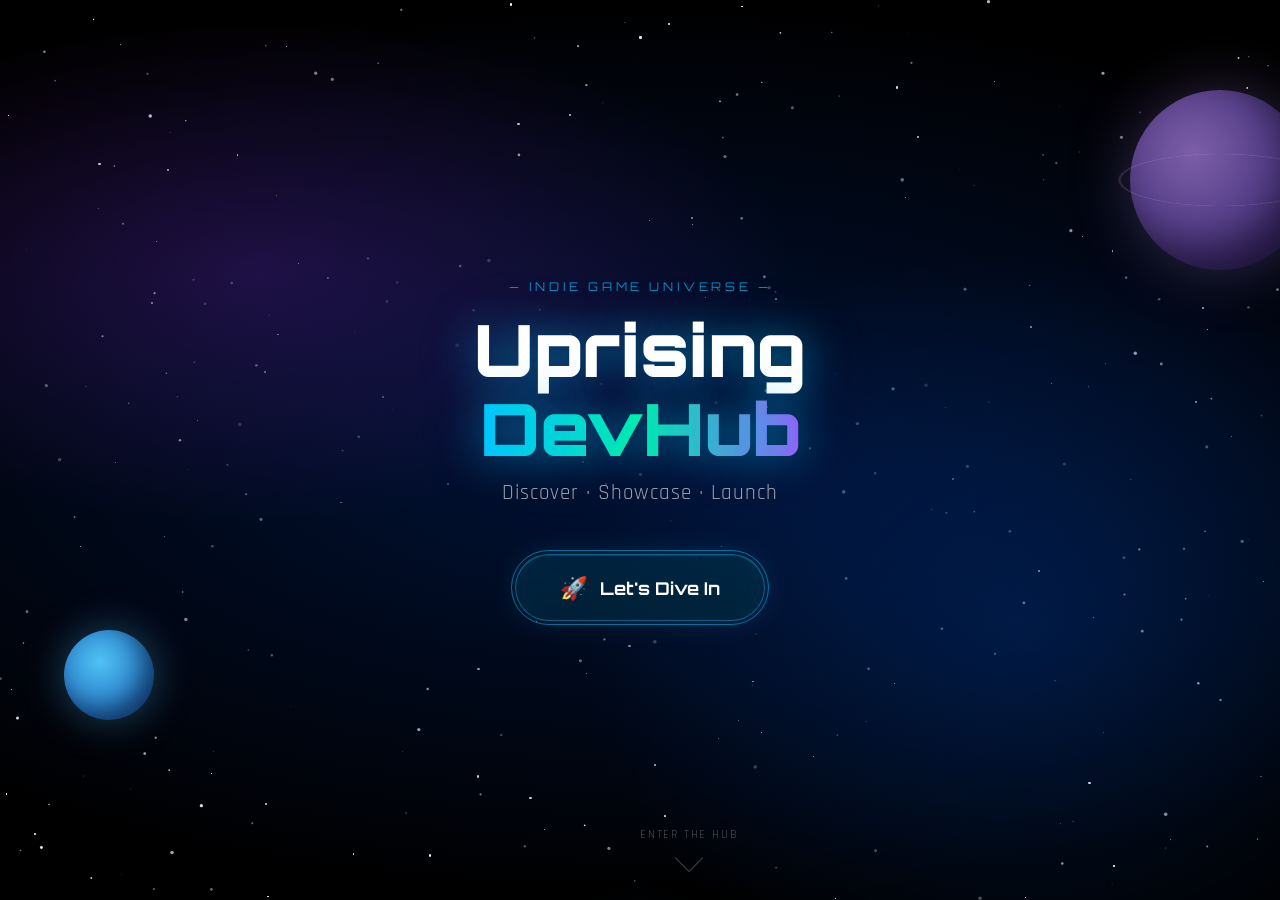
<file: index.html>
<!doctype html>
<html lang="en">
<head>
  <meta charset="utf-8"/>
  <!-- SEO + Social Preview -->
  <meta name="description" content="Uprising DevHub — Discover, showcase and launch indie games from developers across the galaxy.">
  <meta name="keywords" content="indie games, game showcase, game developer, upload games, indie dev hub">
  <meta name="author" content="Uprising DevHub">
  <meta name="theme-color" content="#00D4FF">

  <!-- Open Graph (Facebook, WhatsApp, Discord, Google) -->
  <meta property="og:type" content="website">
  <meta property="og:title" content="Uprising DevHub — Indie Game Universe">
  <meta property="og:description" content="Discover, showcase and launch indie games from developers across the galaxy.">
  <meta property="og:image" content="https://uprising-dev-hub-remastered.vercel.app/og-image.jpg">
  <meta property="og:image:width" content="1200">
  <meta property="og:image:height" content="630">
  <meta property="og:url" content="https://uprising-dev-hub-remastered.vercel.app">
  <meta property="og:site_name" content="Uprising DevHub">

  <!-- Twitter Card -->
  <meta name="twitter:card" content="summary_large_image">
  <meta name="twitter:title" content="Uprising DevHub — Indie Game Universe">
  <meta name="twitter:description" content="Discover, showcase and launch indie games from developers across the galaxy.">
  <meta name="twitter:image" content="https://uprising-dev-hub-remastered.vercel.app/og-image.jpg">
  <meta name="viewport" content="width=device-width,initial-scale=1"/>
  <title>Uprising DevHub</title>
  <!-- Favicon -->
  <link rel="icon" type="image/x-icon" href="favicon.ico">
  <link rel="apple-touch-icon" sizes="512x512" href="favicon-512.png">
  <link rel="icon" type="image/png" sizes="192x192" href="favicon-192.png">
  <link rel="preconnect" href="https://fonts.googleapis.com">
  <link href="https://fonts.googleapis.com/css2?family=Orbitron:wght@400;700;900&family=Rajdhani:wght@300;400;600&display=swap" rel="stylesheet">
  <style>
    *{box-sizing:border-box;margin:0;padding:0}
    html,body{width:100%;height:100%;overflow:hidden;background:#000;font-family:'Rajdhani',sans-serif}

    /* ── Stars ── */
    #stars{position:fixed;inset:0;z-index:0}
    .star{position:absolute;border-radius:50%;background:#fff;animation:twinkle var(--d,3s) infinite alternate}
    @keyframes twinkle{from{opacity:var(--min,0.2)}to{opacity:var(--max,1)}}

    /* ── Nebula bg ── */
    #nebula{position:fixed;inset:0;z-index:1;
      background:
        radial-gradient(ellipse 60% 40% at 20% 30%, rgba(120,40,200,0.25) 0%, transparent 70%),
        radial-gradient(ellipse 50% 60% at 80% 70%, rgba(0,100,255,0.2) 0%, transparent 70%),
        radial-gradient(ellipse 80% 50% at 50% 50%, rgba(0,20,60,0.9) 0%, transparent 100%);
    }

    /* ── Planets ── */
    .planet{position:fixed;border-radius:50%;z-index:2;animation:float var(--ft,8s) ease-in-out infinite alternate}
    @keyframes float{0%{transform:translateY(0) rotate(0deg)}100%{transform:translateY(-18px) rotate(5deg)}}
    #planet1{width:180px;height:180px;right:-30px;top:10%;
      background:radial-gradient(circle at 35% 35%, #7b5ea7, #2d1b69);
      box-shadow:0 0 60px rgba(123,94,167,0.4), inset -20px -20px 40px rgba(0,0,0,0.5);
      --ft:10s}
    #planet1::after{content:'';position:absolute;inset:-12px;border-radius:50%;border:3px solid rgba(200,160,255,0.15);transform:rotateX(75deg)}
    #planet2{width:90px;height:90px;left:5%;bottom:20%;
      background:radial-gradient(circle at 40% 35%, #4fc3f7, #0d47a1);
      box-shadow:0 0 40px rgba(79,195,247,0.35), inset -10px -10px 20px rgba(0,0,0,0.4);
      --ft:13s}

    /* ── Main content ── */
    #landing{position:fixed;inset:0;z-index:10;display:flex;flex-direction:column;align-items:center;justify-content:center;text-align:center;padding:20px}

    .logo-badge{font-family:'Orbitron',sans-serif;font-size:0.75rem;letter-spacing:0.3em;color:rgba(0,198,255,0.7);text-transform:uppercase;margin-bottom:16px;animation:fadeUp 1s ease 0.2s both}

    h1{font-family:'Orbitron',sans-serif;font-size:clamp(2.2rem,6vw,4.5rem);font-weight:900;color:#fff;line-height:1.1;margin-bottom:12px;animation:fadeUp 1s ease 0.4s both;
      text-shadow:0 0 40px rgba(0,198,255,0.5), 0 0 80px rgba(0,198,255,0.2)}
    h1 span{
      background:linear-gradient(90deg,#00C6FF,#00F5A0,#a855f7);
      -webkit-background-clip:text;-webkit-text-fill-color:transparent;background-clip:text}

    .tagline{font-size:clamp(1rem,2.5vw,1.3rem);color:rgba(255,255,255,0.6);margin-bottom:48px;letter-spacing:0.05em;animation:fadeUp 1s ease 0.6s both}

    /* ── Dive In Button ── */
    #diveBtn{
      position:relative;
      font-family:'Orbitron',sans-serif;font-size:1.1rem;font-weight:700;
      color:#fff;background:transparent;border:0;cursor:pointer;
      padding:0;animation:fadeUp 1s ease 0.8s both;
      outline:none;
    }
    .btn-ring{
      position:relative;display:flex;align-items:center;justify-content:center;gap:12px;
      padding:18px 44px;border-radius:60px;
      background:linear-gradient(135deg,rgba(0,198,255,0.12),rgba(0,245,160,0.08));
      border:1px solid rgba(0,198,255,0.4);
      backdrop-filter:blur(10px);
      box-shadow:0 0 30px rgba(0,198,255,0.15), inset 0 1px 0 rgba(255,255,255,0.1);
      transition:all 0.3s ease;
    }
    #diveBtn:hover .btn-ring{
      background:linear-gradient(135deg,rgba(0,198,255,0.22),rgba(0,245,160,0.15));
      border-color:rgba(0,198,255,0.7);
      box-shadow:0 0 50px rgba(0,198,255,0.3), 0 0 100px rgba(0,198,255,0.1), inset 0 1px 0 rgba(255,255,255,0.15);
      transform:scale(1.04);
    }
    .btn-icon{font-size:1.4rem;transition:transform 0.3s ease}
    #diveBtn:hover .btn-icon{transform:rotate(45deg) scale(1.2)}
    .btn-pulse{
      position:absolute;inset:-4px;border-radius:64px;
      border:1px solid rgba(0,198,255,0.3);
      animation:pulse-ring 2s ease infinite;
    }
    .btn-pulse2{animation-delay:1s}
    @keyframes pulse-ring{0%{transform:scale(1);opacity:0.6}100%{transform:scale(1.15);opacity:0}}

    @keyframes fadeUp{from{opacity:0;transform:translateY(28px)}to{opacity:1;transform:translateY(0)}}

    /* ── Scroll hint ── */
    .scroll-hint{position:fixed;bottom:32px;left:50%;transform:translateX(-50%);z-index:10;display:flex;flex-direction:column;align-items:center;gap:6px;color:rgba(255,255,255,0.3);font-size:0.75rem;letter-spacing:0.15em;text-transform:uppercase;animation:fadeUp 1s ease 1.2s both}
    .scroll-chevron{width:20px;height:20px;border-right:1px solid rgba(255,255,255,0.25);border-bottom:1px solid rgba(255,255,255,0.25);transform:rotate(45deg);animation:bounce 1.5s ease infinite}
    @keyframes bounce{0%,100%{transform:rotate(45deg) translateY(0)}50%{transform:rotate(45deg) translateY(5px)}}

    /* ── LAUNCH SEQUENCE ── */
    #launchOverlay{
      position:fixed;inset:0;z-index:100;
      pointer-events:none;
      opacity:0;
    }

    /* rocket */
    #rocket{
      position:fixed;z-index:110;
      left:50%;bottom:-120px;
      transform:translateX(-50%);
      width:60px;
      transition:none;
      filter:drop-shadow(0 0 20px rgba(0,198,255,0.8));
    }

    /* flame */
    #flame{
      position:fixed;z-index:109;
      left:50%;bottom:-180px;
      transform:translateX(-50%);
      width:28px;
      opacity:0;
    }

    /* space station */
    #spaceStation{
      position:fixed;inset:0;z-index:200;
      display:flex;align-items:center;justify-content:center;
      opacity:0;pointer-events:none;
      background:radial-gradient(ellipse at center, rgba(0,20,50,0.95) 0%, #000 100%);
    }
    #stationArt{
      font-size:120px;
      animation:stationSpin 20s linear infinite;
      filter:drop-shadow(0 0 40px rgba(0,198,255,0.6));
    }
    @keyframes stationSpin{from{transform:rotate(0deg)}to{transform:rotate(360deg)}}
    #stationRing{
      position:absolute;width:300px;height:300px;border-radius:50%;
      border:2px solid rgba(0,198,255,0.3);
      animation:ringPulse 2s ease infinite;
    }
    @keyframes ringPulse{0%,100%{box-shadow:0 0 20px rgba(0,198,255,0.2)}50%{box-shadow:0 0 60px rgba(0,198,255,0.5)}}
    #dockText{
      position:absolute;bottom:80px;
      font-family:'Orbitron',sans-serif;color:rgba(0,198,255,0.8);
      font-size:0.9rem;letter-spacing:0.2em;
      opacity:0;animation:none;
    }

    /* transition wipe */
    #wipe{
      position:fixed;inset:0;z-index:300;
      background:linear-gradient(135deg,#000 0%,#001030 50%,#000520 100%);
      transform:translateY(100%);
    }
  </style>
</head>
<body>

<canvas id="stars"></canvas>
<div id="nebula"></div>
<div class="planet" id="planet1"></div>
<div class="planet" id="planet2"></div>

<div id="landing">
  <div class="logo-badge">— Indie Game Universe —</div>
  <h1>Uprising<br><span>DevHub</span></h1>
  <p class="tagline">Discover · Showcase · Launch</p>

  <button id="diveBtn" onclick="beginLaunch()">
    <div class="btn-pulse"></div>
    <div class="btn-pulse btn-pulse2"></div>
    <div class="btn-ring">
      <span class="btn-icon">🚀</span>
      <span>Let's Dive In</span>
    </div>
  </button>
</div>

<div class="scroll-hint">
  <span>Enter the hub</span>
  <div class="scroll-chevron"></div>
</div>

<!-- Rocket SVG -->
<svg id="rocket" viewBox="0 0 60 100" fill="none" xmlns="http://www.w3.org/2000/svg">
  <path d="M30 5 C20 20 15 45 15 60 L30 68 L45 60 C45 45 40 20 30 5Z" fill="url(#rg1)"/>
  <path d="M15 60 L5 80 L20 72Z" fill="#00C6FF" opacity="0.8"/>
  <path d="M45 60 L55 80 L40 72Z" fill="#00C6FF" opacity="0.8"/>
  <ellipse cx="30" cy="38" rx="7" ry="9" fill="rgba(0,220,255,0.3)" stroke="#00C6FF" stroke-width="1"/>
  <circle cx="30" cy="68" r="5" fill="#00F5A0"/>
  <defs>
    <linearGradient id="rg1" x1="30" y1="5" x2="30" y2="68" gradientUnits="userSpaceOnUse">
      <stop offset="0%" stop-color="#e0e0ff"/>
      <stop offset="100%" stop-color="#7090ff"/>
    </linearGradient>
  </defs>
</svg>

<!-- Flame -->
<svg id="flame" viewBox="0 0 28 60" fill="none" xmlns="http://www.w3.org/2000/svg">
  <path d="M14 0 C8 15 4 30 8 50 C11 58 17 58 20 50 C24 30 20 15 14 0Z" fill="url(#fg1)" opacity="0.9"/>
  <path d="M14 0 C10 20 9 35 12 48 C13 54 16 54 17 48 C19 35 18 20 14 0Z" fill="url(#fg2)"/>
  <defs>
    <linearGradient id="fg1" x1="14" y1="0" x2="14" y2="60" gradientUnits="userSpaceOnUse">
      <stop offset="0%" stop-color="#fff7a0"/>
      <stop offset="40%" stop-color="#ff6a00"/>
      <stop offset="100%" stop-color="transparent"/>
    </linearGradient>
    <linearGradient id="fg2" x1="14" y1="0" x2="14" y2="60" gradientUnits="userSpaceOnUse">
      <stop offset="0%" stop-color="#fff"/>
      <stop offset="60%" stop-color="#ffcc00"/>
      <stop offset="100%" stop-color="transparent"/>
    </linearGradient>
  </defs>
</svg>

<!-- Space Station -->
<div id="spaceStation">
  <div id="stationRing"></div>
  <div id="stationArt">🛸</div>
  <div id="dockText">DOCKING IN PROGRESS...</div>
</div>

<!-- Wipe -->
<div id="wipe"></div>

<script>
  // ── Generate stars ──
  const canvas = document.getElementById('stars');
  const ctx = canvas.getContext('2d');
  function drawStars(){
    canvas.width = window.innerWidth;
    canvas.height = window.innerHeight;
    ctx.clearRect(0,0,canvas.width,canvas.height);
    for(let i=0;i<220;i++){
      const x = Math.random()*canvas.width;
      const y = Math.random()*canvas.height;
      const r = Math.random()*1.6+0.2;
      const alpha = Math.random()*0.7+0.3;
      ctx.beginPath();
      ctx.arc(x,y,r,0,Math.PI*2);
      ctx.fillStyle=`rgba(255,255,255,${alpha})`;
      ctx.fill();
    }
  }
  drawStars();
  window.addEventListener('resize', drawStars);

  // Twinkling via CSS after draw
  function addTwinkleStars(){
    const container = document.createElement('div');
    container.style.cssText='position:fixed;inset:0;z-index:0;pointer-events:none';
    for(let i=0;i<80;i++){
      const s = document.createElement('div');
      const size = Math.random()*2+0.5;
      s.className='star';
      s.style.cssText=`
        left:${Math.random()*100}%;top:${Math.random()*100}%;
        width:${size}px;height:${size}px;
        --d:${(Math.random()*3+1).toFixed(1)}s;
        --min:${(Math.random()*0.1).toFixed(2)};
        --max:${(Math.random()*0.5+0.5).toFixed(2)};
        animation-delay:${(Math.random()*3).toFixed(1)}s
      `;
      container.appendChild(s);
    }
    document.body.appendChild(container);
  }
  addTwinkleStars();

  // ── Launch Sequence ──
  function beginLaunch(){
    document.getElementById('diveBtn').style.pointerEvents='none';
    const rocket = document.getElementById('rocket');
    const flame = document.getElementById('flame');
    const station = document.getElementById('spaceStation');
    const dockText = document.getElementById('dockText');
    const wipe = document.getElementById('wipe');

    // Phase 1: Flame appears
    flame.style.transition='opacity 0.3s';
    flame.style.opacity='1';

    // Rocket starts at center bottom
    rocket.style.transition='none';
    rocket.style.left='50%';
    rocket.style.bottom='-120px';
    rocket.style.transform='translateX(-50%)';
    flame.style.left='50%';
    flame.style.transform='translateX(-50%)';

    // Phase 2: Liftoff
    setTimeout(()=>{
      rocket.style.transition='bottom 2.2s cubic-bezier(0.25,0.1,0.1,1), opacity 0.4s';
      flame.style.transition='bottom 2.2s cubic-bezier(0.25,0.1,0.1,1), opacity 0.4s';
      rocket.style.bottom='130vh';
      flame.style.bottom='125vh';

      // Fade out landing content
      document.getElementById('landing').style.transition='opacity 0.8s';
      document.getElementById('landing').style.opacity='0';
      document.querySelector('.scroll-hint').style.opacity='0';
      document.getElementById('nebula').style.transition='opacity 1s';
      document.getElementById('nebula').style.opacity='0';
    }, 300);

    // Phase 3: Space station appears
    setTimeout(()=>{
      flame.style.opacity='0';
      station.style.transition='opacity 0.8s';
      station.style.opacity='1';
      station.style.pointerEvents='auto';
    }, 2000);

    // Phase 4: Dock text
    setTimeout(()=>{
      dockText.style.transition='opacity 0.5s';
      dockText.style.opacity='1';
    }, 2600);

    // Phase 5: Wipe to main site
    setTimeout(()=>{
      wipe.style.transition='transform 0.9s cubic-bezier(0.76,0,0.24,1)';
      wipe.style.transform='translateY(0%)';
    }, 3400);

    // Phase 6: Navigate
    setTimeout(()=>{
      window.location.href='hub.html';
    }, 4200);
  }
</script>
</body>
</html>
</file>
